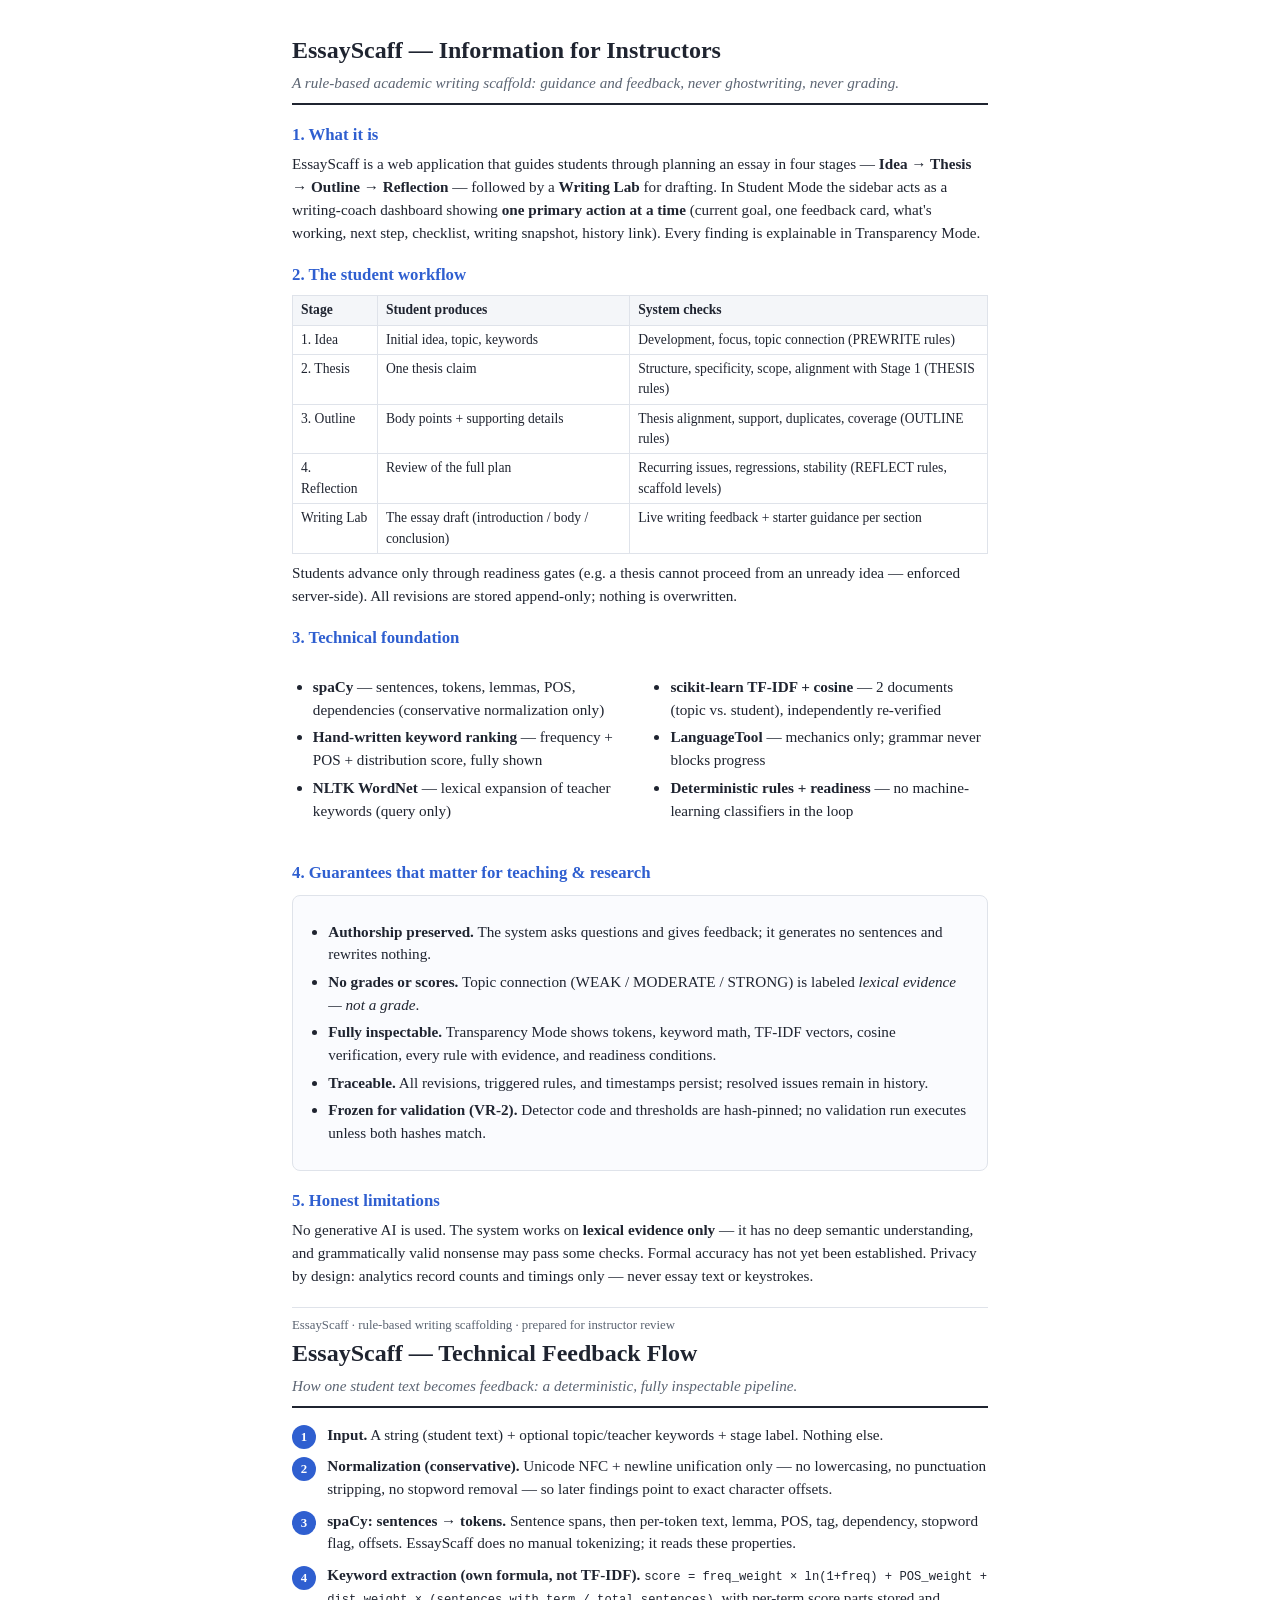
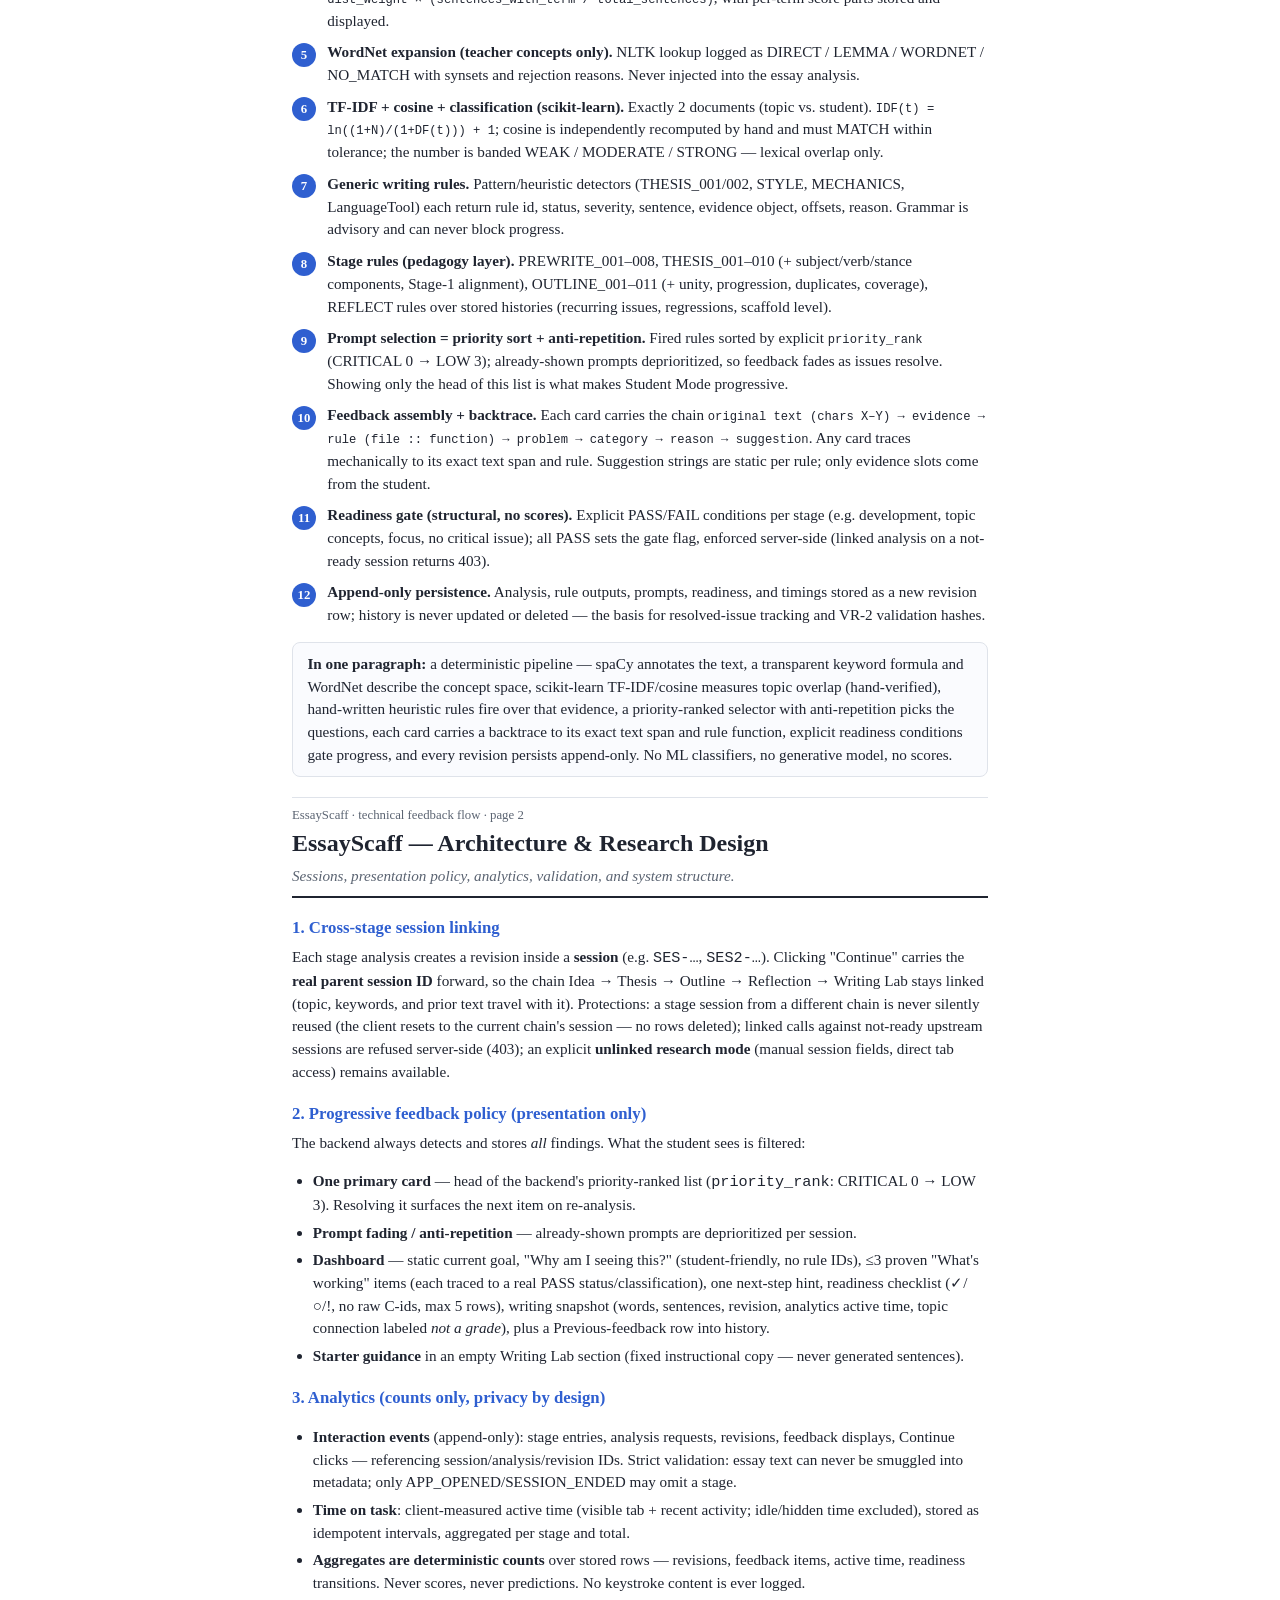
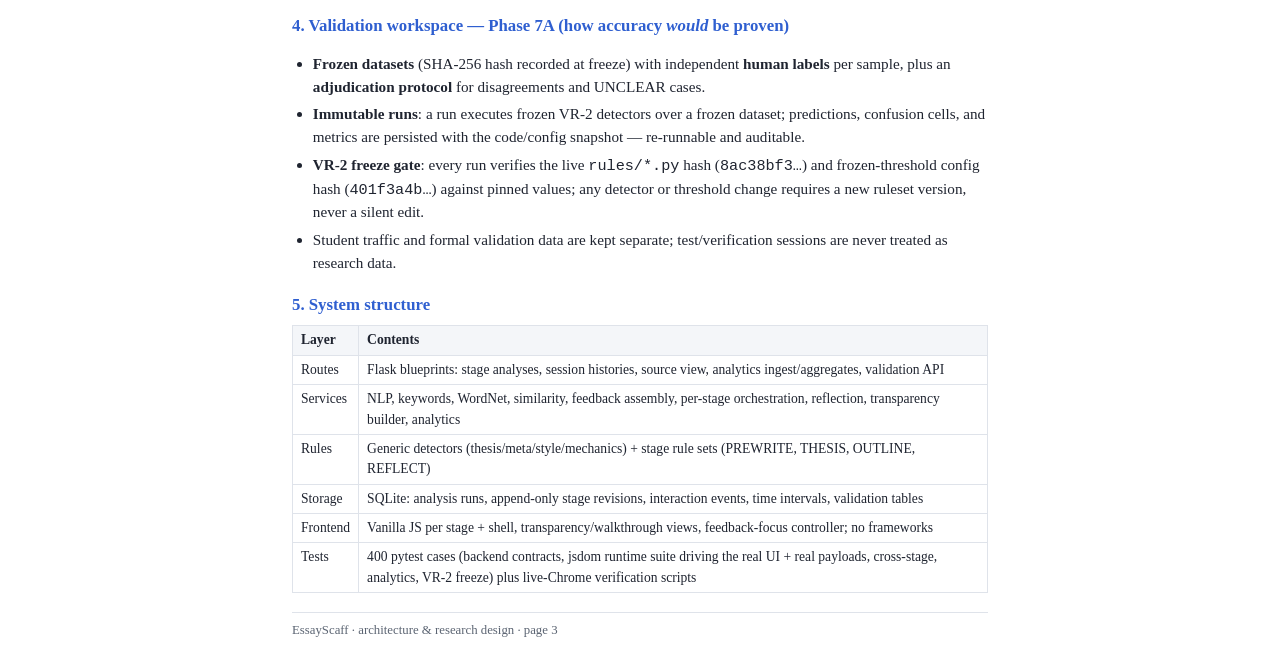
<file: professor-handout.html>
<!DOCTYPE html>
<html lang="en">
<head>
<meta charset="utf-8" />
<meta name="viewport" content="width=device-width, initial-scale=1" />
<title>EssayScaff — Information for Instructors</title>
<style>
  :root { --ink: #1f2430; --muted: #5b6472; --line: #dfe3ea; --accent: #2f5fd0; }
  * { box-sizing: border-box; }
  body { font-family: Georgia, "Times New Roman", serif; color: var(--ink);
    max-width: 46rem; margin: 2rem auto; padding: 0 1.25rem; line-height: 1.5; font-size: 0.95rem; }
  header { border-bottom: 2px solid var(--ink); margin-bottom: 1rem; padding-bottom: 0.5rem; }
  h1 { font-size: 1.5rem; margin: 0; }
  header p { color: var(--muted); margin: 0.25rem 0 0; font-style: italic; }
  h2 { font-size: 1.05rem; margin: 1.1rem 0 0.35rem; color: var(--accent); }
  p, li { margin: 0.3rem 0; }
  ul { padding-left: 1.3rem; }
  table { border-collapse: collapse; width: 100%; font-size: 0.85rem; margin: 0.5rem 0; }
  th, td { border: 1px solid var(--line); padding: 4px 8px; text-align: left; vertical-align: top; }
  th { background: #f4f6f9; }
  .box { border: 1px solid var(--line); border-radius: 8px; padding: 0.6rem 0.9rem;
    background: #fafbfe; margin: 0.6rem 0; }
  .cols { display: grid; grid-template-columns: 1fr 1fr; gap: 0.2rem 1.2rem; }
  footer { margin-top: 1.2rem; border-top: 1px solid var(--line); padding-top: 0.5rem;
    color: var(--muted); font-size: 0.8rem; }
  .flow { counter-reset: step; list-style: none; padding-left: 0; }
  .flow > li { counter-increment: step; margin: 0.55rem 0; padding-left: 2.2rem; position: relative; }
  .flow > li::before { content: counter(step); position: absolute; left: 0; top: 0.1rem;
    width: 1.5rem; height: 1.5rem; border-radius: 50%; background: var(--accent); color: #fff;
    font-size: 0.8rem; font-weight: 700; text-align: center; line-height: 1.5rem; }
  .flow code { font-size: 0.8em; }
  .pagebreak { page-break-before: always; }
  @media print { body { margin: 0; max-width: none; } }
</style>
</head>
<body>
<header>
  <h1>EssayScaff — Information for Instructors</h1>
  <p>A rule-based academic writing scaffold: guidance and feedback, never ghostwriting, never grading.</p>
</header>

<h2>1. What it is</h2>
<p>EssayScaff is a web application that guides students through planning an essay in four stages —
<strong>Idea → Thesis → Outline → Reflection</strong> — followed by a <strong>Writing Lab</strong> for drafting.
In Student Mode the sidebar acts as a writing-coach dashboard showing <strong>one primary action at a time</strong>
(current goal, one feedback card, what's working, next step, checklist, writing snapshot, history link).
Every finding is explainable in Transparency Mode.</p>

<h2>2. The student workflow</h2>
<table>
  <tr><th>Stage</th><th>Student produces</th><th>System checks</th></tr>
  <tr><td>1. Idea</td><td>Initial idea, topic, keywords</td><td>Development, focus, topic connection (PREWRITE rules)</td></tr>
  <tr><td>2. Thesis</td><td>One thesis claim</td><td>Structure, specificity, scope, alignment with Stage 1 (THESIS rules)</td></tr>
  <tr><td>3. Outline</td><td>Body points + supporting details</td><td>Thesis alignment, support, duplicates, coverage (OUTLINE rules)</td></tr>
  <tr><td>4. Reflection</td><td>Review of the full plan</td><td>Recurring issues, regressions, stability (REFLECT rules, scaffold levels)</td></tr>
  <tr><td>Writing Lab</td><td>The essay draft (introduction / body / conclusion)</td><td>Live writing feedback + starter guidance per section</td></tr>
</table>
<p>Students advance only through readiness gates (e.g. a thesis cannot proceed from an unready idea —
enforced server-side). All revisions are stored append-only; nothing is overwritten.</p>

<h2>3. Technical foundation</h2>
<div class="cols"><ul>
  <li><strong>spaCy</strong> — sentences, tokens, lemmas, POS, dependencies (conservative normalization only)</li>
  <li><strong>Hand-written keyword ranking</strong> — frequency + POS + distribution score, fully shown</li>
  <li><strong>NLTK WordNet</strong> — lexical expansion of teacher keywords (query only)</li>
</ul><ul>
  <li><strong>scikit-learn TF-IDF + cosine</strong> — 2 documents (topic vs. student), independently re-verified</li>
  <li><strong>LanguageTool</strong> — mechanics only; grammar never blocks progress</li>
  <li><strong>Deterministic rules + readiness</strong> — no machine-learning classifiers in the loop</li>
</ul></div>

<h2>4. Guarantees that matter for teaching &amp; research</h2>
<div class="box"><ul>
  <li><strong>Authorship preserved.</strong> The system asks questions and gives feedback; it generates no sentences and rewrites nothing.</li>
  <li><strong>No grades or scores.</strong> Topic connection (WEAK / MODERATE / STRONG) is labeled <em>lexical evidence — not a grade</em>.</li>
  <li><strong>Fully inspectable.</strong> Transparency Mode shows tokens, keyword math, TF-IDF vectors, cosine verification, every rule with evidence, and readiness conditions.</li>
  <li><strong>Traceable.</strong> All revisions, triggered rules, and timestamps persist; resolved issues remain in history.</li>
  <li><strong>Frozen for validation (VR-2).</strong> Detector code and thresholds are hash-pinned; no validation run executes unless both hashes match.</li>
</ul></div>

<h2>5. Honest limitations</h2>
<p>No generative AI is used. The system works on <strong>lexical evidence only</strong> — it has no deep semantic
understanding, and grammatically valid nonsense may pass some checks. Formal accuracy has not yet been established.
Privacy by design: analytics record counts and timings only — never essay text or keystrokes.</p>

<footer>EssayScaff · rule-based writing scaffolding · prepared for instructor review</footer>

<div class="pagebreak"></div>
<header>
  <h1>EssayScaff — Technical Feedback Flow</h1>
  <p>How one student text becomes feedback: a deterministic, fully inspectable pipeline.</p>
</header>

<ol class="flow">
  <li><strong>Input.</strong> A string (student text) + optional topic/teacher keywords + stage label. Nothing else.</li>
  <li><strong>Normalization (conservative).</strong> Unicode NFC + newline unification only — no lowercasing, no punctuation stripping, no stopword removal — so later findings point to exact character offsets.</li>
  <li><strong>spaCy: sentences → tokens.</strong> Sentence spans, then per-token text, lemma, POS, tag, dependency, stopword flag, offsets. EssayScaff does no manual tokenizing; it reads these properties.</li>
  <li><strong>Keyword extraction (own formula, not TF-IDF).</strong> <code>score = freq_weight × ln(1+freq) + POS_weight + dist_weight × (sentences_with_term / total_sentences)</code>, with per-term score parts stored and displayed.</li>
  <li><strong>WordNet expansion (teacher concepts only).</strong> NLTK lookup logged as DIRECT / LEMMA / WORDNET / NO_MATCH with synsets and rejection reasons. Never injected into the essay analysis.</li>
  <li><strong>TF-IDF + cosine + classification (scikit-learn).</strong> Exactly 2 documents (topic vs. student). <code>IDF(t) = ln((1+N)/(1+DF(t))) + 1</code>; cosine is independently recomputed by hand and must MATCH within tolerance; the number is banded WEAK / MODERATE / STRONG — lexical overlap only.</li>
  <li><strong>Generic writing rules.</strong> Pattern/heuristic detectors (THESIS_001/002, STYLE, MECHANICS, LanguageTool) each return rule id, status, severity, sentence, evidence object, offsets, reason. Grammar is advisory and can never block progress.</li>
  <li><strong>Stage rules (pedagogy layer).</strong> PREWRITE_001–008, THESIS_001–010 (+ subject/verb/stance components, Stage-1 alignment), OUTLINE_001–011 (+ unity, progression, duplicates, coverage), REFLECT rules over stored histories (recurring issues, regressions, scaffold level).</li>
  <li><strong>Prompt selection = priority sort + anti-repetition.</strong> Fired rules sorted by explicit <code>priority_rank</code> (CRITICAL 0 → LOW 3); already-shown prompts deprioritized, so feedback fades as issues resolve. Showing only the head of this list is what makes Student Mode progressive.</li>
  <li><strong>Feedback assembly + backtrace.</strong> Each card carries the chain <code>original text (chars X–Y) → evidence → rule (file :: function) → problem → category → reason → suggestion</code>. Any card traces mechanically to its exact text span and rule. Suggestion strings are static per rule; only evidence slots come from the student.</li>
  <li><strong>Readiness gate (structural, no scores).</strong> Explicit PASS/FAIL conditions per stage (e.g. development, topic concepts, focus, no critical issue); all PASS sets the gate flag, enforced server-side (linked analysis on a not-ready session returns 403).</li>
  <li><strong>Append-only persistence.</strong> Analysis, rule outputs, prompts, readiness, and timings stored as a new revision row; history is never updated or deleted — the basis for resolved-issue tracking and VR-2 validation hashes.</li>
</ol>

<div class="box">
<strong>In one paragraph:</strong> a deterministic pipeline — spaCy annotates the text, a transparent keyword formula and WordNet describe the concept space, scikit-learn TF-IDF/cosine measures topic overlap (hand-verified), hand-written heuristic rules fire over that evidence, a priority-ranked selector with anti-repetition picks the questions, each card carries a backtrace to its exact text span and rule function, explicit readiness conditions gate progress, and every revision persists append-only. No ML classifiers, no generative model, no scores.
</div>

<footer>EssayScaff · technical feedback flow · page 2</footer>

<div class="pagebreak"></div>
<header>
  <h1>EssayScaff — Architecture &amp; Research Design</h1>
  <p>Sessions, presentation policy, analytics, validation, and system structure.</p>
</header>

<h2>1. Cross-stage session linking</h2>
<p>Each stage analysis creates a revision inside a <strong>session</strong> (e.g. <code>SES-…</code>,
<code>SES2-…</code>). Clicking "Continue" carries the <strong>real parent session ID</strong> forward, so the chain
Idea → Thesis → Outline → Reflection → Writing Lab stays linked (topic, keywords, and prior text travel with it).
Protections: a stage session from a different chain is never silently reused (the client resets to the current
chain's session — no rows deleted); linked calls against not-ready upstream sessions are refused server-side (403);
an explicit <strong>unlinked research mode</strong> (manual session fields, direct tab access) remains available.</p>

<h2>2. Progressive feedback policy (presentation only)</h2>
<p>The backend always detects and stores <em>all</em> findings. What the student sees is filtered:</p>
<ul>
  <li><strong>One primary card</strong> — head of the backend's priority-ranked list
  (<code>priority_rank</code>: CRITICAL 0 → LOW 3). Resolving it surfaces the next item on re-analysis.</li>
  <li><strong>Prompt fading / anti-repetition</strong> — already-shown prompts are deprioritized per session.</li>
  <li><strong>Dashboard</strong> — static current goal, "Why am I seeing this?" (student-friendly, no rule IDs),
  ≤3 proven "What's working" items (each traced to a real PASS status/classification), one next-step hint,
  readiness checklist (✓/○/!, no raw C-ids, max 5 rows), writing snapshot
  (words, sentences, revision, analytics active time, topic connection labeled <em>not a grade</em>),
  plus a Previous-feedback row into history.</li>
  <li><strong>Starter guidance</strong> in an empty Writing Lab section (fixed instructional copy — never generated sentences).</li>
</ul>

<h2>3. Analytics (counts only, privacy by design)</h2>
<ul>
  <li><strong>Interaction events</strong> (append-only): stage entries, analysis requests, revisions, feedback displays,
  Continue clicks — referencing session/analysis/revision IDs. Strict validation: essay text can never be smuggled
  into metadata; only APP_OPENED/SESSION_ENDED may omit a stage.</li>
  <li><strong>Time on task</strong>: client-measured active time (visible tab + recent activity; idle/hidden time excluded),
  stored as idempotent intervals, aggregated per stage and total.</li>
  <li><strong>Aggregates are deterministic counts</strong> over stored rows — revisions, feedback items, active time,
  readiness transitions. Never scores, never predictions. No keystroke content is ever logged.</li>
</ul>

<h2>4. Validation workspace — Phase 7A (how accuracy <em>would</em> be proven)</h2>
<ul>
  <li><strong>Frozen datasets</strong> (SHA-256 hash recorded at freeze) with independent <strong>human labels</strong>
  per sample, plus an <strong>adjudication protocol</strong> for disagreements and UNCLEAR cases.</li>
  <li><strong>Immutable runs</strong>: a run executes frozen VR-2 detectors over a frozen dataset; predictions,
  confusion cells, and metrics are persisted with the code/config snapshot — re-runnable and auditable.</li>
  <li><strong>VR-2 freeze gate</strong>: every run verifies the live <code>rules/*.py</code> hash
  (<code>8ac38bf3…</code>) and frozen-threshold config hash (<code>401f3a4b…</code>) against pinned values;
  any detector or threshold change requires a new ruleset version, never a silent edit.</li>
  <li>Student traffic and formal validation data are kept separate; test/verification sessions are never treated as research data.</li>
</ul>

<h2>5. System structure</h2>
<table>
  <tr><th>Layer</th><th>Contents</th></tr>
  <tr><td>Routes</td><td>Flask blueprints: stage analyses, session histories, source view, analytics ingest/aggregates, validation API</td></tr>
  <tr><td>Services</td><td>NLP, keywords, WordNet, similarity, feedback assembly, per-stage orchestration, reflection, transparency builder, analytics</td></tr>
  <tr><td>Rules</td><td>Generic detectors (thesis/meta/style/mechanics) + stage rule sets (PREWRITE, THESIS, OUTLINE, REFLECT)</td></tr>
  <tr><td>Storage</td><td>SQLite: analysis runs, append-only stage revisions, interaction events, time intervals, validation tables</td></tr>
  <tr><td>Frontend</td><td>Vanilla JS per stage + shell, transparency/walkthrough views, feedback-focus controller; no frameworks</td></tr>
  <tr><td>Tests</td><td>400 pytest cases (backend contracts, jsdom runtime suite driving the real UI +
  real payloads, cross-stage,
  analytics, VR-2 freeze) plus live-Chrome verification scripts</td></tr>
</table>

<footer>EssayScaff · architecture &amp; research design · page 3</footer>
</body>
</html>
</file>
